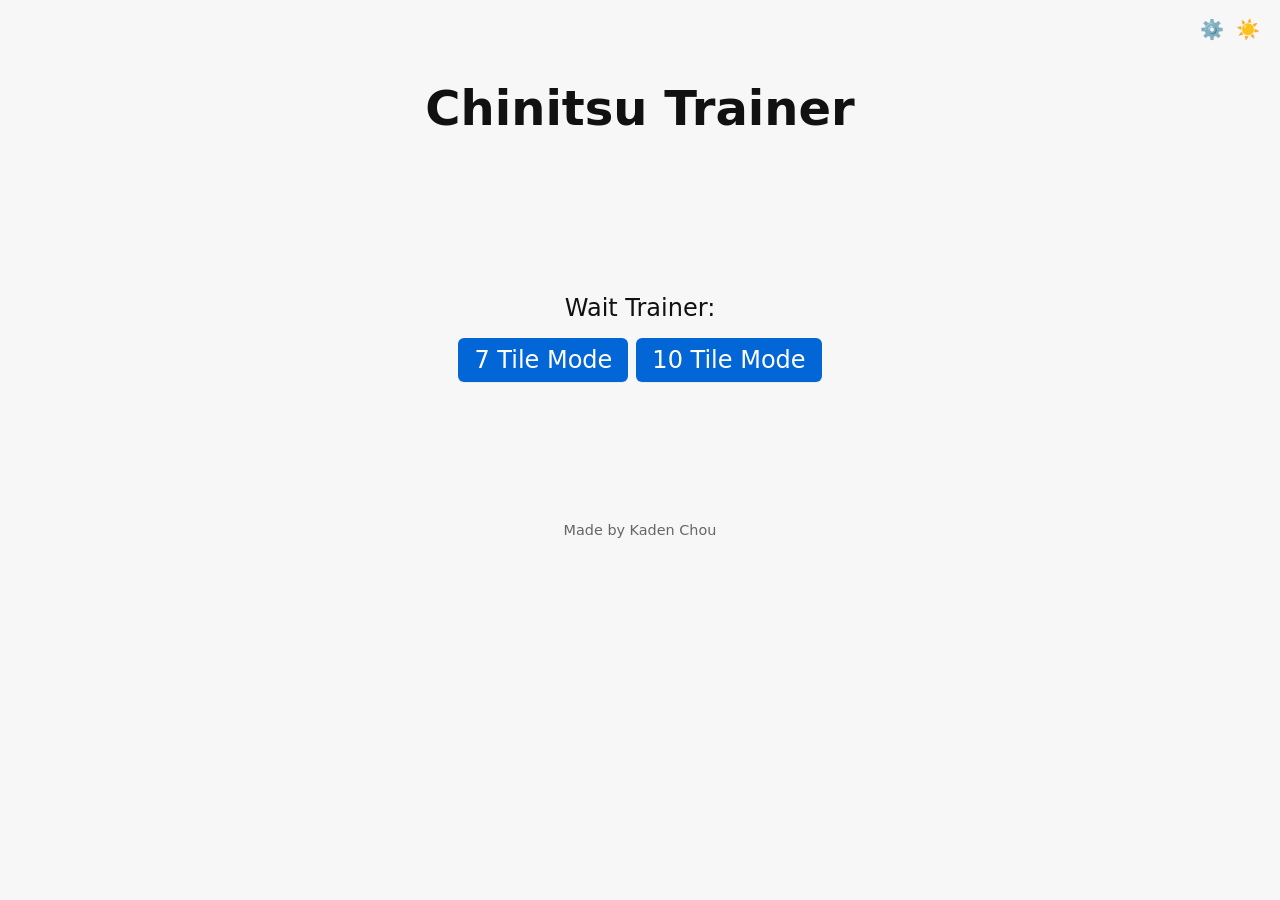
<file: index.html>
<!doctype html>
<html lang="en">
<head>
  <meta charset="utf-8">
  <meta name="viewport" content="width=device-width,initial-scale=1">
  <title>Chinitsu Trainer</title>
  <script>/* set theme early to avoid flash */(function(){try{var t=localStorage.getItem('theme-preference');if(!t&&window.matchMedia&&window.matchMedia('(prefers-color-scheme: dark)').matches)t='dark';if(t)document.documentElement.setAttribute('data-theme',t);}catch(e){} })();</script>
  <link rel="stylesheet" href="css/styles.css">
</head>
<body style="font-size: x-large;">
  <header style="text-align: center; position: relative;">
    <h1 style="margin: 0;">Chinitsu Trainer</h1>
    <button class="theme-toggle" aria-label="Toggle theme" title="Toggle theme" style="position: absolute; right: 0.75rem; top: 0.75rem;">🌙</button>
    <button id="settings-btn" aria-label="Settings" title="Settings" style="position: absolute; right: 3rem; top: 0.75rem; border: 0; background: transparent; font-size: 1.2rem; padding: 0.35rem 0.5rem; border-radius: 6px; cursor: pointer; color: var(--text);">⚙️</button>
  </header>

  <!-- Settings modal -->
  <div id="settings-modal" style="display: none; position: fixed; top: 0; left: 0; width: 100%; height: 100%; background: rgba(0, 0, 0, 0.5); z-index: 1000; justify-content: center; align-items: center;">
    <div style="background: var(--bg); border: 1px solid var(--accent); border-radius: 8px; padding: 2rem; max-width: 400px; box-shadow: 0 4px 6px rgba(0, 0, 0, 0.1);">
      <h2 style="margin-top: 0; margin-bottom: 1rem;">Settings</h2>
      
      <!-- Suit setting -->
      <div style="margin-bottom: 1.5rem; display: flex; align-items: center; gap: 1rem;">
        <p style="margin: 0; font-weight: bold;">Suit:</p>
        <div style="display: flex; gap: 0.5rem;">
          <button id="suit-1m" class="suit-option-btn" style="padding: 0.5rem; background: var(--accent); color: var(--btn-text); border: 2px solid var(--accent); border-radius: 4px; cursor: pointer; font-weight: 500; font-family: 'MahjongFont'; font-size: 1.5rem;">q</button>
          <button id="suit-1p" class="suit-option-btn" style="padding: 0.5rem; background: transparent; color: var(--text); border: 2px solid var(--accent); border-radius: 4px; cursor: pointer; font-family: 'MahjongFont'; font-size: 1.5rem;">a</button>
          <button id="suit-1s" class="suit-option-btn" style="padding: 0.5rem; background: transparent; color: var(--text); border: 2px solid var(--accent); border-radius: 4px; cursor: pointer; font-family: 'MahjongFont'; font-size: 1.5rem;">z</button>
          <button id="suit-random" class="suit-option-btn" style="padding: 0.5rem; background: transparent; color: var(--text); border: 2px solid var(--accent); border-radius: 4px; cursor: pointer;">Random</button>
        </div>
      </div>
      
      <button id="close-settings-btn" style="width: 100%; padding: 0.5rem; background: var(--muted); color: var(--text); border: none; border-radius: 4px; cursor: pointer;">Close</button>
    </div>
  </div>

  <main>
    <p>Wait Trainer:</p>
    <nav aria-label="Main navigation">
      <div class="nav" style="justify-items: center; align-items: center;">
        <div><a class="btn" href="wait-trainer.html">7 Tile Mode</a></div>
        <div><a class="btn" href="wait-trainer.html">10 Tile Mode</a></div>
      </div>
    </nav>
  </main>

  <footer>
    <p>Made by Kaden Chou</p>
  </footer>
  <script src="js/theme-toggle.js"></script>
  <script src="js/tiles.js"></script>
  <script src="js/main.js"></script>
</body>
</html>
</file>
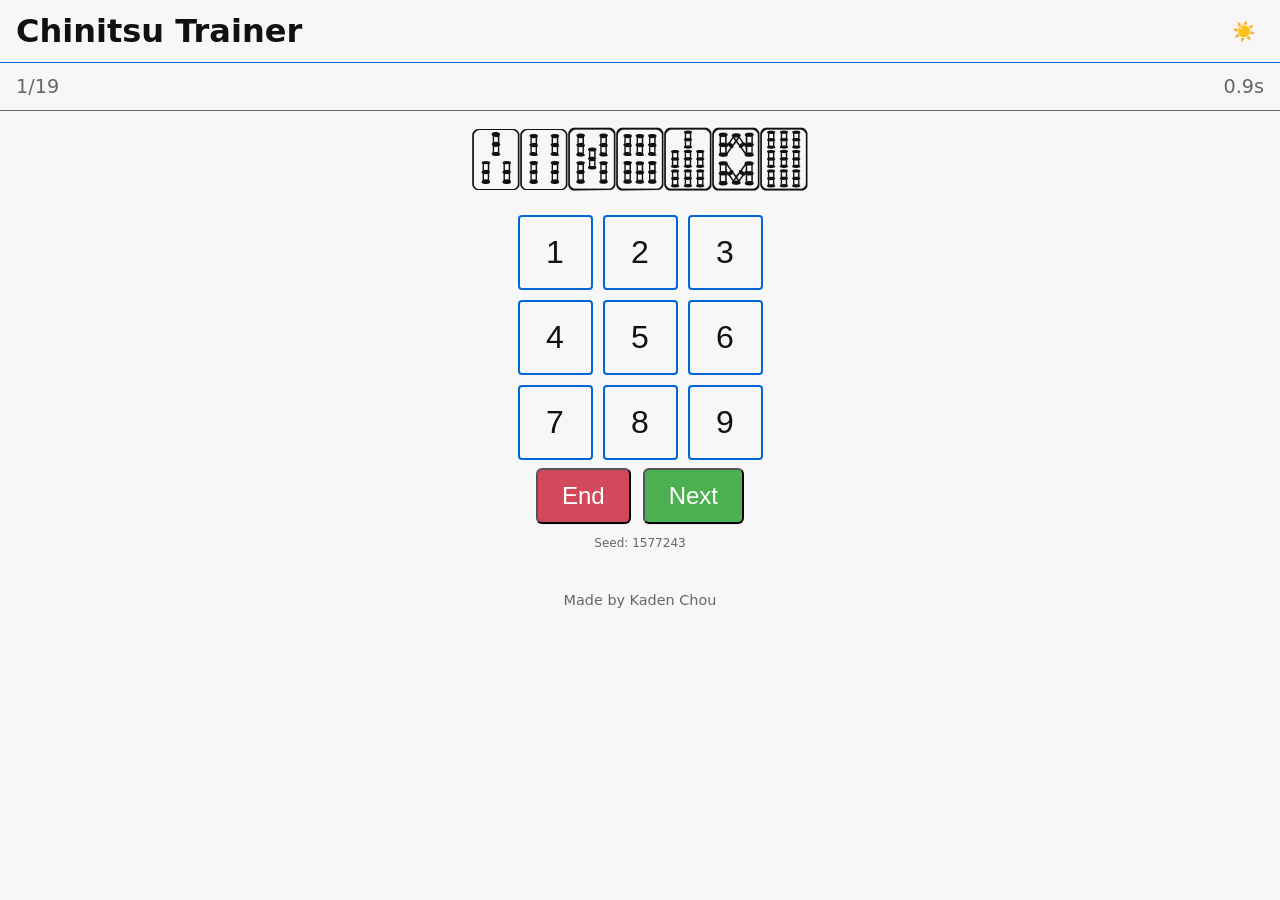
<file: wait-trainer.html>
<!doctype html>
<html lang="en">
<head>
  <meta charset="utf-8">
  <meta name="viewport" content="width=device-width,initial-scale=1">
  <title>Wait Trainer</title>
  <script>/* set theme early to avoid flash */(function(){try{var t=localStorage.getItem('theme-preference');if(!t&&window.matchMedia&&window.matchMedia('(prefers-color-scheme: dark)').matches)t='dark';if(t)document.documentElement.setAttribute('data-theme',t);}catch(e){} })();</script>
  <link rel="stylesheet" href="css/styles.css">
</head>
<body>
  <header style="display: flex; justify-content: space-between; align-items: center; padding: 0.75rem 1rem; border-bottom: 1px solid var(--accent);">
    <h1 style="margin: 0; cursor: pointer;" onclick="window.location.href='index.html';">Chinitsu Trainer</h1>
    <div style="display: flex; gap: 0.5rem;">
      <button class="theme-toggle" aria-label="Toggle theme" title="Toggle theme">🌙</button>
    </div>
  </header>

  <div id="stats-bar" style="display: flex; justify-content: space-between; align-items: center; padding: 0.75rem 1rem; border-bottom: 1px solid var(--muted);">
    <div style="flex: 1; text-align: left;">
      <span id="question-counter" style="color: var(--muted); font-size: 1.2rem;">1/3</span>
    </div>
    <div style="flex: 1; text-align: center; min-width: 50px; display: flex; justify-content: center;">
      <span id="feedback-bar-emoji" style="font-size: 1.3rem; min-height: 1.3rem; min-width: 1.3rem; display: inline-flex; align-items: center; justify-content: center;"><!-- ✓ or ✗ --></span>
    </div>
    <div style="flex: 1; text-align: right;">
      <span id="timer-bar-display" style="color: var(--muted); font-size: 1.2rem;">0.0s</span>
    </div>
  </div>
  
  <main style="display: flex; flex-direction: column; align-items: center; justify-content: flex-start; padding: 1rem;">
    <!-- Main centered content -->
    <div style="display: flex; flex-direction: column; align-items: center;">
    <div id="combinations-container" style="display: flex; flex-direction: column; gap: 1rem; align-items: center; margin: 0;">
      <div style="text-align: center;">
        <p id="combination-display" style="font-size: 4rem; margin: 0; font-family: 'MahjongFont';">--</p>
      </div>
      
      <!-- 3x3 Grid of selectable buttons with feedback emoji on the right -->
      <div style="display: flex; gap: 1rem; justify-content: center; align-items: flex-start; margin: 0.5rem 0;">
        <div style="display: grid; grid-template-columns: repeat(3, 75px); gap: 10px;">
          <button class="select-btn" data-num="1">1</button>
          <button class="select-btn" data-num="2">2</button>
          <button class="select-btn" data-num="3">3</button>
          <button class="select-btn" data-num="4">4</button>
          <button class="select-btn" data-num="5">5</button>
          <button class="select-btn" data-num="6">6</button>
          <button class="select-btn" data-num="7">7</button>
          <button class="select-btn" data-num="8">8</button>
          <button class="select-btn" data-num="9">9</button>
        </div>
        
        <!-- Feedback emoji -->
        <div id="feedback-section" style="display: none; text-align: center; min-width: 50px;">
          <p id="feedback-emoji" style="font-size: 2rem; margin: 0;"><!-- ✓ or ✗ --></p>
        </div>
      </div>
    </div>
    
    <div id="activity-buttons" style="display: flex; gap: 0.75rem; justify-content: center; margin-bottom: 0.5rem;">
      <button id="pass-btn" class="btn" style="background-color: #d1495a; margin-bottom: 0;">End</button>
      <button id="next-btn" class="btn" style="background-color: #4caf50; margin-bottom: 0;">Next</button>
    </div>
    <p style="font-size: 0.75rem; color: var(--muted); text-align: center; margin: 0.25rem 0;">Seed: <span id="seed-display">-</span></p>
    
    <div id="finish-text" style="display: none; text-align: center; font-size: 1.3rem; font-weight: bold; margin: 0.5rem 0;">Score: 0/3</div>
    
    <div id="finish-buttons" style="display: none; gap: 0.75rem; justify-content: center; margin-bottom: 0.5rem;">
      <button id="review-btn" class="btn" style="background-color: #2196f3; margin-bottom: 0;">Review</button>
      <button id="try-again-btn" class="btn" style="background-color: #ff9800; margin-bottom: 0;">Try Again</button>
      <button id="back-home-btn" class="btn" style="background-color: #2196f3; margin-bottom: 0;">Back To Home</button>
    </div>
    
    <div id="review-view" style="display: none; flex-direction: column; gap: 1rem; align-items: center; margin: 0.5rem 0;">
      <h2 style="margin: 0;">Review - Seed: <span id="review-seed">-</span></h2>
      <div id="review-patterns" style="display: flex; flex-direction: column; gap: 1rem; width: 100%;"></div>
      <button id="back-review-btn" class="btn" style="background-color: #2196f3; margin-bottom: 0;">Back</button>
    </div>
    </div>
  </main>
  <footer>
    <p>Made by Kaden Chou</p>
  </footer>
  <script src="js/main.js"></script>
  <script src="js/combinations.js"></script>
  <script src="js/tiles.js"></script>
  <script src="js/theme-toggle.js"></script>
  <script src="js/wait-trainer.js"></script>
</body>
</html>
</file>
<file: css/styles.css>
/* Mahjong Font */
@font-face {
  font-family: 'MahjongFont';
  src: url('../Resources/MahjongPlain-aa59.ttf') format('truetype');
}

/* Basic responsive styles for the static webapp */
:root{
  --bg: #f7f7f8;
  --accent: #0366d6;
  --text: #111;
  --muted: #666;
  --btn-text: #fff;
}

html, body { 
  height: 100%; 
}

body{
  margin:0;
  font-family: system-ui, -apple-system, 'Segoe UI', Roboto, Helvetica, Arial, sans-serif;
  color: var(--text);
  background: var(--bg);
  display:flex;
  flex-direction:column;
  min-height:100vh;
  transition: background 240ms ease, color 240ms ease;
  overflow: scroll;
}

/* Header and theme toggle positioning */
header {
  padding: 5rem 1rem 0.5rem;
}

.theme-toggle {
  border: 0;
  background: transparent;
  font-size: 1.2rem;
  padding: 0.35rem 0.5rem;
  border-radius: 6px;
  cursor: pointer;
  color: var(--text);
}

.theme-toggle:focus {
  outline: 3px solid #ffd54f;
  outline-offset: 3px
}

main {
  flex: .5;
  display: flex;
  align-items: center;
  justify-content: center;
  flex-direction: column;
  padding: 0.5rem
}

h1, h2 {
  margin: 0.25rem 0
}

.nav {
  list-style: none;
  padding: 0;
  display: flex;
  gap: 1.25rem 0.5rem;
  flex-wrap: wrap
}

.nav li {
  margin: 0
}

.btn {
  padding: 0.5rem 1rem;
  background: var(--accent);
  color: var(--btn-text);
  text-decoration: none;
  border-radius: 6px;
  box-shadow: 0 1px 0 rgba(0, 0, 0, 0.05);
}

.btn:focus{
  outline:3px solid #ffd54f; 
  outline-offset:3px 
}

.select-btn {
  aspect-ratio: 1 / 1;
  /* width: 50px; */
  /* height: 50px; */
  font-size: 2rem;
  /* font-weight: bold; */
  border: 2px solid var(--accent);
  background: transparent;
  color: var(--text);
  cursor: pointer;
  border-radius: 4px;
}

footer {
  text-align: center;
  padding: 0.5rem 1rem;
  font-size: 0.9rem;
  color: var(--muted)
}

#activity-buttons > button.btn {
  padding: 0.75rem 1.5rem;
  font-size: x-large;
}

@media (max-width:420px){
  .nav{ flex-direction:column; align-items:stretch }
  .btn{ width:100%; text-align:center }
}

/* Dark theme overrides */
[data-theme="dark"]{
  --bg: #0b0c0e;
  --accent: #58a6ff;
  --text: #e6eef8;
  --muted: #9aa6b2;
  --btn-text: #022c55;
}
</file>
